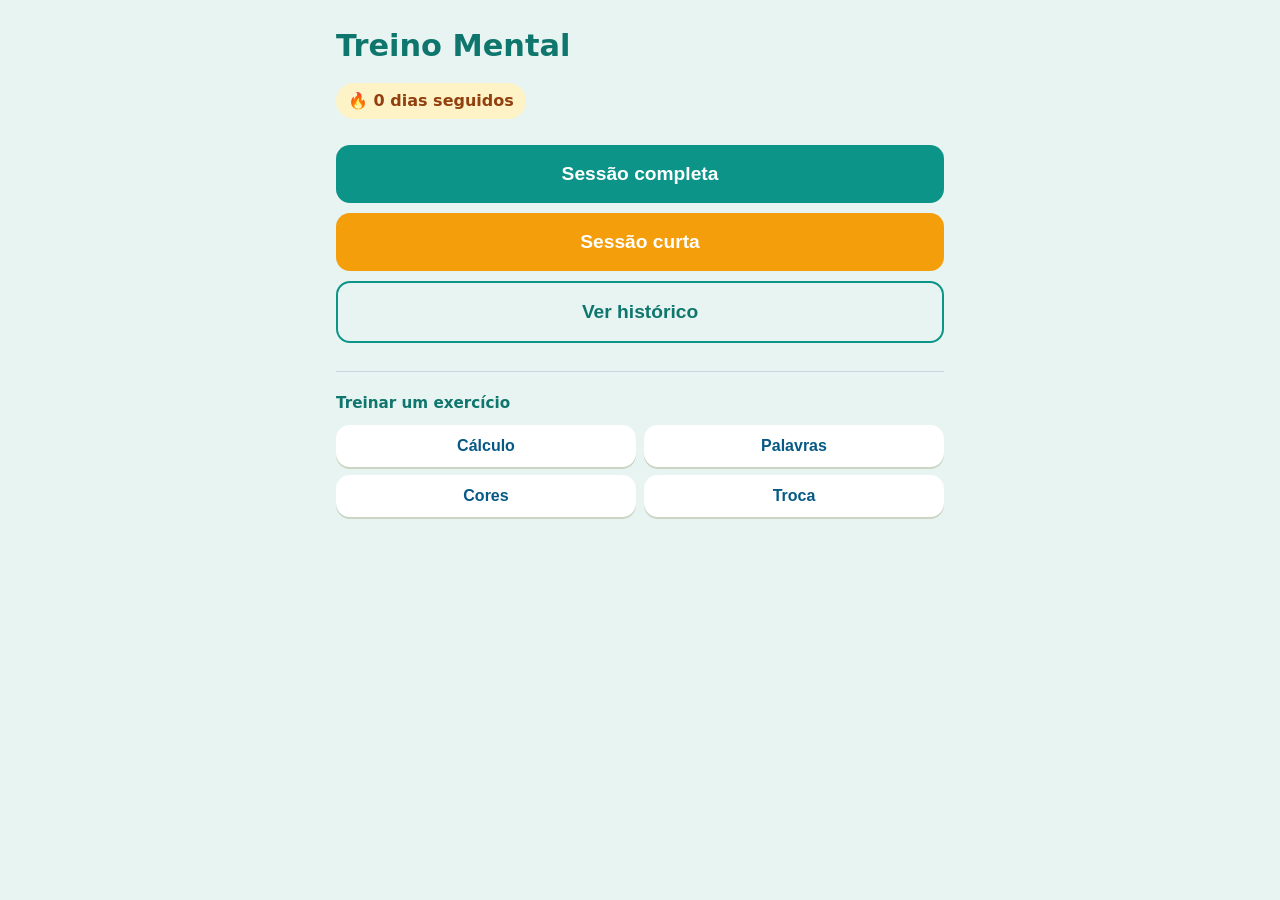
<file: index.html>
<!DOCTYPE html>
<html lang="pt-BR">
<head>
  <meta charset="UTF-8" />
  <meta name="viewport" content="width=device-width, initial-scale=1, viewport-fit=cover" />
  <title>Treino Mental</title>
  <link rel="manifest" href="./manifest.webmanifest" />
  <link rel="stylesheet" href="./css/style.css" />
</head>
<body>
  <main id="app">

    <!-- HOME -->
    <section id="screen-home" class="screen active">
      <h1>Treino Mental</h1>
      <p id="streak">🔥 0 dias seguidos</p>

      <button id="btn-full" class="big">Sessão completa</button>
      <button id="btn-short" class="big secondary">Sessão curta</button>
      <button id="btn-history" class="big ghost">Ver histórico</button>

      <div class="single-train">
        <p class="section-title">Treinar um exercício</p>
        <div class="single-row">
          <button class="single-btn" data-single="calc">Cálculo</button>
          <button class="single-btn" data-single="words">Palavras</button>
          <button class="single-btn" data-single="stroop">Cores</button>
          <button class="single-btn" data-single="switch">Troca</button>
        </div>
      </div>
    </section>

    <!-- EX1 — CÁLCULO -->
    <section id="screen-calc" class="screen">
      <header class="topbar">
        <span id="calc-timer">00:00</span>
        <span id="calc-counter">1 / 100</span>
      </header>
      <div class="progress"><div id="calc-progress" class="bar"></div></div>
      <div id="calc-question">7 × 8 =</div>
      <div id="calc-answer" class="calc-answer">—</div>
      <div class="keypad">
        <button class="key" data-key="1">1</button>
        <button class="key" data-key="2">2</button>
        <button class="key" data-key="3">3</button>
        <button class="key" data-key="4">4</button>
        <button class="key" data-key="5">5</button>
        <button class="key" data-key="6">6</button>
        <button class="key" data-key="7">7</button>
        <button class="key" data-key="8">8</button>
        <button class="key" data-key="9">9</button>
        <button class="key key-fn" data-key="back">⌫</button>
        <button class="key" data-key="0">0</button>
        <button class="key key-enter" data-key="enter">OK</button>
      </div>
    </section>

    <section id="screen-calc-result" class="screen">
      <h2>Resultado — Cálculo</h2>
      <p id="calc-summary"></p>
      <button id="btn-calc-next">Continuar</button>
      <button id="btn-calc-home" class="secondary">Voltar à Home</button>
    </section>

    <!-- EX2 — PALAVRAS (cronômetro abaixo da grade) -->
    <section id="screen-words" class="screen">
      <div id="words-grid" class="words-grid"></div>
      <div class="words-footer">
        <span id="words-timer" class="words-timer">2:00</span>
        <button id="btn-words-done" class="ghost small">Já memorizei</button>
      </div>
    </section>

    <section id="screen-transition" class="screen centered">
      <h2>Feche os olhos</h2>
      <p>Respire fundo. Você terá que lembrar das palavras em instantes.</p>
      <div id="transition-timer" class="huge">10</div>
    </section>

    <section id="screen-recall" class="screen">
      <h2>Quais palavras você lembra?</h2>
      <div class="recall-row">
        <input id="recall-input" type="text" autocomplete="off" autocapitalize="off" />
        <button id="recall-add">Adicionar</button>
      </div>
      <div id="recall-chips" class="chips"></div>
      <button id="recall-done" class="big">Terminei</button>
    </section>

    <section id="screen-words-result" class="screen">
      <h2>Resultado — Memória de palavras</h2>
      <p id="words-summary"></p>
      <div id="words-detail" class="words-grid small"></div>
      <button id="btn-words-next">Continuar</button>
      <button id="btn-words-home" class="secondary">Voltar à Home</button>
    </section>

    <!-- EX3 — STROOP -->
    <section id="screen-stroop-intro" class="screen centered">
      <h2>Teste das cores</h2>
      <p>Vai aparecer uma palavra de cor escrita em <strong>outra cor</strong>.</p>
      <p>Toque na <strong>COR DA TINTA</strong>, não no que está escrito.</p>
      <div class="stroop-example">
        <span class="stroop-example-word" style="color:#3b82f6">VERMELHO</span>
        <span class="stroop-example-arrow">→</span>
        <button class="color-btn small" data-color="blue" aria-label="Azul" disabled></button>
      </div>
      <p class="hint">No exemplo acima, a resposta correta é <strong>azul</strong>.</p>
      <button id="btn-stroop-start" class="big">Começar</button>
    </section>

    <section id="screen-stroop" class="screen">
      <header class="topbar">
        <span id="stroop-timer">00:00</span>
        <span id="stroop-counter">1 / 30</span>
      </header>
      <div class="progress"><div id="stroop-progress" class="bar"></div></div>
      <div id="stroop-word" class="stroop-word">VERMELHO</div>
      <div class="stroop-buttons">
        <button class="color-btn" data-color="red"    aria-label="Vermelho"></button>
        <button class="color-btn" data-color="blue"   aria-label="Azul"></button>
        <button class="color-btn" data-color="green"  aria-label="Verde"></button>
        <button class="color-btn" data-color="yellow" aria-label="Amarelo"></button>
      </div>
    </section>

    <section id="screen-stroop-result" class="screen">
      <h2>Resultado — Cores</h2>
      <p id="stroop-summary"></p>
      <button id="btn-stroop-next">Continuar</button>
      <button id="btn-stroop-home" class="secondary">Voltar à Home</button>
    </section>

    <!-- EX4 — TAREFA DE TROCA -->
    <section id="screen-switch-intro" class="screen centered">
      <h2>Tarefa de troca</h2>
      <p>A regra muda a cada rodada, conforme a cor do fundo:</p>
      <div class="switch-example-row">
        <div class="switch-example-card blue">
          <p class="switch-example-q">O número é <strong>par</strong>?</p>
          <p class="switch-example-a">ex: <strong>8</strong> → Sim</p>
        </div>
        <div class="switch-example-card green">
          <p class="switch-example-q">A letra é <strong>vogal</strong>?</p>
          <p class="switch-example-a">ex: <strong>A</strong> → Sim</p>
        </div>
      </div>
      <p class="hint">Responda rápido. Não pense duas vezes.</p>
      <button id="btn-switch-start" class="big">Começar</button>
    </section>

    <section id="screen-switch" class="screen switch-screen">
      <header class="topbar">
        <span id="switch-timer">00:00</span>
        <span id="switch-counter">1 / 15</span>
      </header>
      <div class="progress"><div id="switch-progress" class="bar"></div></div>
      <div id="switch-stage" class="switch-stage blue">
        <p id="switch-question" class="switch-question">O número é par?</p>
        <div id="switch-stimulus" class="switch-stimulus">8</div>
      </div>
      <div class="switch-buttons">
        <button class="switch-btn yes" data-answer="yes">Sim</button>
        <button class="switch-btn no"  data-answer="no">Não</button>
      </div>
    </section>

    <section id="screen-switch-result" class="screen">
      <h2>Resultado — Tarefa de troca</h2>
      <p id="switch-summary"></p>
      <button id="btn-switch-next">Ver resumo</button>
      <button id="btn-switch-home" class="secondary">Voltar à Home</button>
    </section>

    <!-- RESUMO DA SESSÃO -->
    <section id="screen-summary" class="screen">
      <h2>Resumo da sessão</h2>
      <div id="summary-cards"></div>
      <button id="btn-home" class="big">Voltar à Home</button>
    </section>

    <!-- HISTÓRICO -->
    <section id="screen-history" class="screen">
      <h2>Histórico</h2>

      <div class="history-filter">
        <button class="filter-btn active" data-range="7">7 dias</button>
        <button class="filter-btn" data-range="30">30 dias</button>
        <button class="filter-btn" data-range="all">Tudo</button>
      </div>

      <div id="history-empty" class="history-empty" hidden>
        <p>Nenhuma sessão registrada neste período.</p>
      </div>

      <div id="history-charts" class="history-charts"></div>

      <h3 class="history-subtitle">Sessões recentes</h3>
      <div id="history-list" class="history-list"></div>

      <button id="btn-history-home" class="big secondary">Voltar à Home</button>
    </section>

  </main>
  <script type="module" src="./js/app.js"></script>
</body>
</html>
</file>
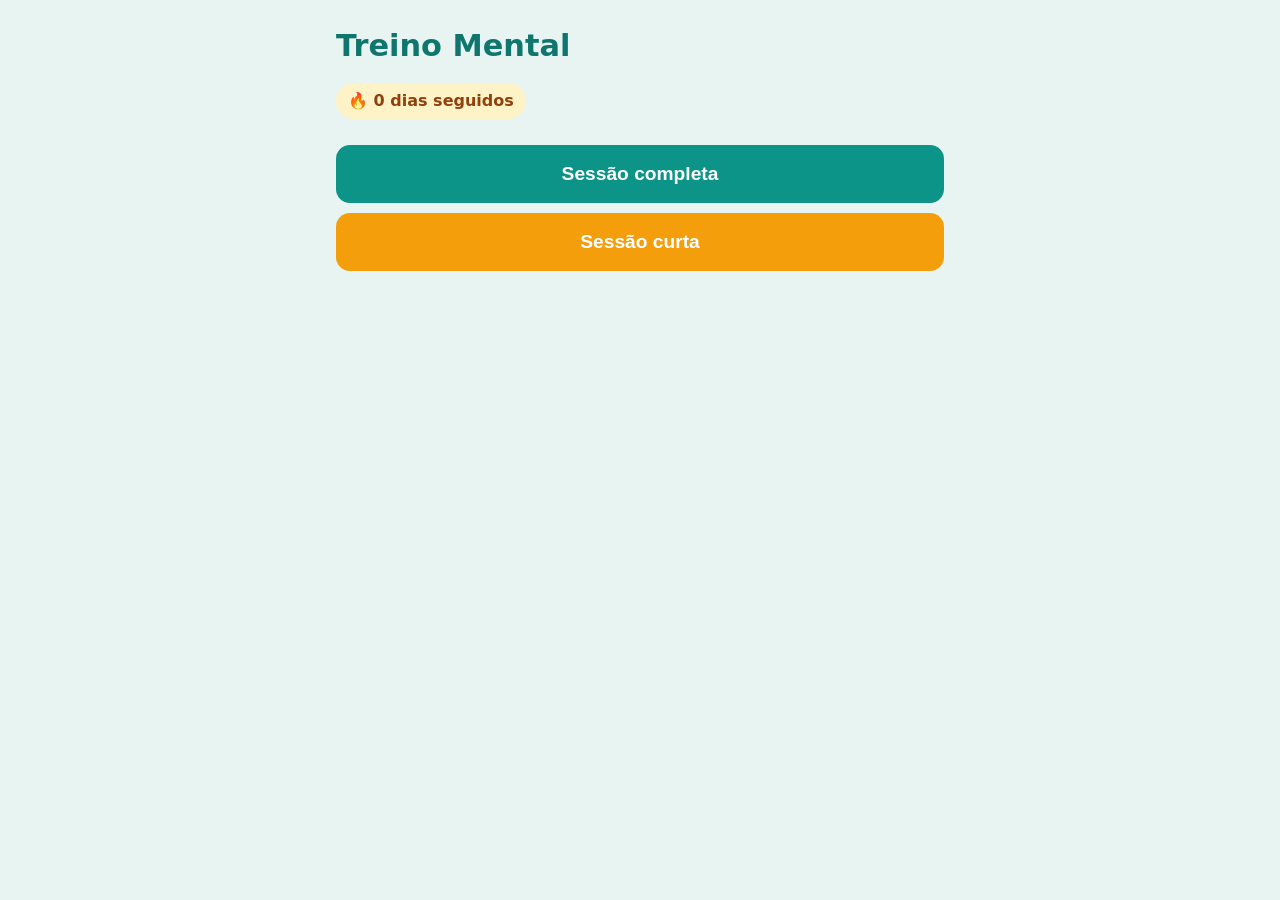
<file: app/index.html>
<!DOCTYPE html>
<html lang="pt-BR">
<head>
  <meta charset="UTF-8" />
  <meta name="viewport" content="width=device-width, initial-scale=1" />
  <title>Treino Mental</title>
  <link rel="manifest" href="/manifest.webmanifest" />
  <link rel="stylesheet" href="/css/style.css" />
</head>
<body>
  <main id="app">

    <!-- HOME -->
    <section id="screen-home" class="screen active">
      <h1>Treino Mental</h1>
      <p id="streak">🔥 0 dias seguidos</p>
      <button id="btn-full" class="big">Sessão completa</button>
      <button id="btn-short" class="big secondary">Sessão curta</button>
    </section>

    <!-- EX1 — CÁLCULO -->
    <section id="screen-calc" class="screen">
      <header class="topbar">
        <span id="calc-timer">0.0s</span>
        <span id="calc-counter">1 / 100</span>
      </header>
      <div class="progress"><div id="calc-progress" class="bar"></div></div>
      <div id="calc-question">7 × 8 =</div>
      <input id="calc-input" type="number" inputmode="numeric" autocomplete="off" />
      <button id="calc-confirm">Confirmar</button>
    </section>

    <!-- RESULTADO EX1 -->
    <section id="screen-calc-result" class="screen">
      <h2>Resultado — Cálculo</h2>
      <p id="calc-summary"></p>
      <button id="btn-to-words">Continuar</button>
    </section>

    <!-- EX2 — PALAVRAS (exibição) -->
    <section id="screen-words" class="screen">
      <header class="topbar"><span id="words-timer">2:00</span></header>
      <div id="words-grid" class="words-grid"></div>
      <button id="btn-words-done" class="big secondary">Já memorizei</button>
    </section>

    <!-- EX2 — TRANSIÇÃO -->
    <section id="screen-transition" class="screen centered">
      <h2>Feche os olhos</h2>
      <p>Respire fundo. Você terá que lembrar das palavras em instantes.</p>
      <div id="transition-timer" class="huge">10</div>
    </section>

    <!-- EX2 — RECORDAÇÃO -->
    <section id="screen-recall" class="screen">
      <h2>Quais palavras você lembra?</h2>
      <div class="recall-row">
        <input id="recall-input" type="text" autocomplete="off" autocapitalize="off" />
        <button id="recall-add">Adicionar</button>
      </div>
      <div id="recall-chips" class="chips"></div>
      <button id="recall-done" class="big">Terminei</button>
    </section>

    <!-- RESULTADO EX2 -->
    <section id="screen-words-result" class="screen">
      <h2>Resultado — Memória de palavras</h2>
      <p id="words-summary"></p>
      <div id="words-detail" class="words-grid small"></div>
      <button id="btn-to-stroop">Continuar</button>
    </section>

    <!-- EX3 — STROOP -->
    <section id="screen-stroop" class="screen">
      <header class="topbar">
        <span id="stroop-timer">0.0s</span>
        <span id="stroop-counter">1 / 30</span>
      </header>
      <div class="progress"><div id="stroop-progress" class="bar"></div></div>
      <div id="stroop-word" class="stroop-word">VERMELHO</div>
      <div class="stroop-buttons">
        <button class="color-btn" data-color="red"    aria-label="Vermelho"></button>
        <button class="color-btn" data-color="blue"   aria-label="Azul"></button>
        <button class="color-btn" data-color="green"  aria-label="Verde"></button>
        <button class="color-btn" data-color="yellow" aria-label="Amarelo"></button>
      </div>
    </section>

    <!-- RESULTADO EX3 -->
    <section id="screen-stroop-result" class="screen">
      <h2>Resultado — Cores</h2>
      <p id="stroop-summary"></p>
      <button id="btn-to-summary">Ver resumo</button>
    </section>

    <!-- RESUMO DA SESSÃO -->
    <section id="screen-summary" class="screen">
      <h2>Resumo da sessão</h2>
      <div id="summary-cards"></div>
      <button id="btn-home" class="big">Voltar à Home</button>
    </section>

  </main>
  <script type="module" src="/js/app.js"></script>
</body>
</html>
</file>
<file: css/style.css>
/* css/style.css — paleta clara e alegre */

* { box-sizing: border-box; }

body {
  margin: 0;
  font-family: system-ui, -apple-system, "Segoe UI", sans-serif;
  background: #e8f4f1;
  color: #1f2937;
  min-height: 100dvh;
  -webkit-tap-highlight-color: transparent;
}

#app {
  max-width: 640px;
  margin: 0 auto;
  padding: 20px 16px calc(20px + env(safe-area-inset-bottom));
}

.screen { display: none; }
.screen.active { display: block; }

h1 { font-size: 1.9rem; color: #0f766e; margin: 8px 0 4px; }
h2 { font-size: 1.35rem; color: #0f766e; }
p  { line-height: 1.5; color: #374151; }

#streak {
  background: #fef3c7;
  color: #92400e;
  display: inline-block;
  padding: 6px 12px;
  border-radius: 999px;
  font-weight: 600;
  margin-bottom: 16px;
}

button {
  font-size: 1.1rem;
  font-weight: 600;
  padding: 14px 20px;
  border-radius: 14px;
  border: none;
  background: #0d9488;
  color: #fff;
  cursor: pointer;
  margin: 6px 4px;
  transition: transform .06s ease, filter .15s ease;
}
button:active { transform: scale(.97); }
button.secondary { background: #f59e0b; color: #fff; }
button.ghost      { background: transparent; color: #0f766e; border: 2px solid #0d9488; }
button.big {
  display: block;
  width: 100%;
  padding: 18px;
  font-size: 1.2rem;
  margin: 10px 0;
}
button.small {
  font-size: .9rem;
  padding: 8px 14px;
  margin: 0;
}
button:disabled { opacity: .6; cursor: default; }

.single-train {
  margin-top: 28px;
  padding-top: 20px;
  border-top: 1px solid #cbd5e1;
}
.section-title {
  font-size: .95rem;
  color: #0f766e;
  font-weight: 700;
  margin: 0 0 10px;
}
.single-row {
  display: grid;
  grid-template-columns: repeat(2, 1fr);
  gap: 8px;
}
.single-btn {
  background: #ffffff;
  color: #075985;
  font-size: 1rem;
  padding: 12px 8px;
  margin: 0;
  box-shadow: 0 2px 0 #cbd5c4;
}

.topbar {
  display: flex;
  justify-content: space-between;
  font-variant-numeric: tabular-nums;
  font-weight: 600;
  color: #0f766e;
  margin-bottom: 8px;
}

.progress {
  height: 10px;
  background: #cfe6e0;
  border-radius: 6px;
  overflow: hidden;
  margin-bottom: 22px;
}
.progress .bar {
  height: 100%;
  background: linear-gradient(90deg, #34d399, #06b6d4);
  width: 0%;
  transition: width .15s;
}

/* EX1 */
#calc-question { font-size: 2.6rem; font-weight: 700; text-align: center; margin: 8px 0 6px; color: #0f172a; }
.calc-answer {
  text-align: center; font-size: 2rem; font-weight: 700;
  min-height: 56px; line-height: 56px; margin-bottom: 12px;
  background: #fff; border: 2px dashed #94b8b0; border-radius: 14px; color: #0d9488;
}
.keypad { display: grid; grid-template-columns: repeat(3, 1fr); gap: 10px; }
.key {
  font-size: 1.6rem; font-weight: 700; padding: 18px 0;
  border-radius: 14px; border: none; background: #fff; color: #0f172a;
  box-shadow: 0 2px 0 #cbd5c4; margin: 0;
}
.key:active { transform: translateY(1px); box-shadow: 0 1px 0 #cbd5c4; }
.key-fn    { background: #fde68a; color: #78350f; }
.key-enter { background: #0d9488; color: #fff; font-size: 1.3rem; }

/* ===== EX2 — Palavras (gap 4px, cronômetro no rodapé) ===== */
.words-grid {
  display: grid;
  grid-template-columns: repeat(2, 1fr);
  gap: 4px;
  margin: 0 0 6px;
}
.words-grid .word {
  background: #ffffff;
  padding: 8px 8px;
  border-radius: 10px;
  text-align: center;
  font-size: 1.5rem;
  font-weight: 700;
  line-height: 1.15;
  color: #1f2937;
  box-shadow: 0 1px 0 #cbd5c4;
  overflow-wrap: anywhere;
}

.words-footer {
  display: flex;
  align-items: center;
  justify-content: space-between;
  gap: 8px;
  margin-top: 4px;
}
.words-timer {
  font-variant-numeric: tabular-nums;
  font-weight: 700;
  font-size: 1.1rem;
  color: #0f766e;
}

.centered { text-align: center; padding-top: 40px; }
.huge { font-size: 5rem; font-weight: 700; margin: 24px 0; color: #0d9488; }

/* Resultado das palavras: 3 colunas compactas */
.words-grid.small {
  grid-template-columns: repeat(3, 1fr);
  gap: 4px;
}
.words-grid.small .word {
  font-size: .8rem;
  padding: 5px 3px;
  font-weight: 500;
}
.word.hit  { background: #dcfce7; color: #166534; }
.word.miss { background: #fee2e2; color: #991b1b; }

.recall-row { display: flex; gap: 8px; margin-bottom: 12px; }
.recall-row input {
  flex: 1; font-size: 1.1rem; padding: 12px 14px; border-radius: 12px;
  border: 2px solid #94b8b0; background: #fff; color: #1f2937;
}
.recall-row input:focus { outline: none; border-color: #0d9488; }
.recall-row button { margin: 0; }
.chips { display: flex; flex-wrap: wrap; gap: 8px; margin-bottom: 16px; min-height: 32px; }
.chips .chip { background: #ffffff; color: #075985; padding: 6px 12px; border-radius: 999px; font-weight: 600; font-size: .95rem; box-shadow: 0 1px 0 #cbd5c4; }

/* EX3 */
.stroop-word { font-size: 3rem; font-weight: 800; text-align: center; margin: 28px 0; letter-spacing: 2px; }
.stroop-buttons { display: grid; grid-template-columns: 1fr 1fr; gap: 12px; }
.color-btn { height: 92px; border-radius: 16px; border: none; cursor: pointer; margin: 0; }
.color-btn[data-color="red"]    { background: #ef4444; }
.color-btn[data-color="blue"]   { background: #3b82f6; }
.color-btn[data-color="green"]  { background: #22c55e; }
.color-btn[data-color="yellow"] { background: #facc15; }
.stroop-example { display: flex; align-items: center; justify-content: center; gap: 16px; margin: 24px 0; }
.stroop-example-word { font-size: 1.8rem; font-weight: 800; letter-spacing: 2px; }
.stroop-example-arrow { font-size: 1.6rem; color: #64748b; }
.color-btn.small { width: 52px; height: 52px; border-radius: 12px; margin: 0; }
.hint { color: #4b6470; font-size: .95rem; }

/* EX4 */
.switch-screen .switch-stage {
  border-radius: 20px; padding: 24px 16px 32px; margin: 8px 0 16px;
  text-align: center; transition: background .2s ease; min-height: 220px;
  display: flex; flex-direction: column; justify-content: center; align-items: center; gap: 12px;
}
.switch-stage.blue  { background: #dbeafe; }
.switch-stage.green { background: #dcfce7; }
.switch-question { font-size: 1.2rem; font-weight: 700; color: #1e3a8a; margin: 0; }
.switch-stage.green .switch-question { color: #14532d; }
.switch-stimulus { font-size: 5rem; font-weight: 800; color: #0f172a; line-height: 1; }
.switch-buttons { display: grid; grid-template-columns: 1fr 1fr; gap: 12px; }
.switch-btn {
  height: 92px; border-radius: 16px; border: none; font-size: 1.5rem;
  font-weight: 700; color: #fff; cursor: pointer; margin: 0;
}
.switch-btn.yes { background: #16a34a; }
.switch-btn.no  { background: #dc2626; }
.switch-stage.flash-ok  { animation: flashOk .18s ease; }
.switch-stage.flash-err { animation: flashErr .18s ease; }
@keyframes flashOk  { 0%,100% { filter: none; } 50% { filter: brightness(1.25); } }
@keyframes flashErr { 0%,100% { filter: none; } 50% { filter: brightness(.8) saturate(1.6); } }
.switch-example-row { display: grid; grid-template-columns: 1fr 1fr; gap: 10px; margin: 16px 0; }
.switch-example-card { border-radius: 14px; padding: 12px 10px; text-align: center; }
.switch-example-card.blue  { background: #dbeafe; }
.switch-example-card.green { background: #dcfce7; }
.switch-example-q { margin: 0 0 6px; font-weight: 700; font-size: .95rem; }
.switch-example-a { margin: 0; font-size: .85rem; color: #334155; }

/* RESUMO */
#summary-cards { display: flex; flex-direction: column; gap: 12px; margin: 16px 0; }
#summary-cards .card {
  background: #fff; border-radius: 14px; padding: 14px 16px; box-shadow: 0 2px 0 #cbd5c4;
}
#summary-cards .card h3 { margin: 0 0 6px; font-size: .95rem; color: #0f766e; }
#summary-cards .card p  { margin: 0; font-size: 1.1rem; color: #1f2937; }

/* HISTÓRICO */
.history-filter { display: flex; gap: 6px; margin: 8px 0 16px; }
.filter-btn { flex: 1; background: #ffffff; color: #334155; font-size: .9rem; padding: 10px 6px; margin: 0; box-shadow: 0 2px 0 #cbd5c4; }
.filter-btn.active { background: #0d9488; color: #fff; }
.history-charts { display: flex; flex-direction: column; gap: 16px; margin-bottom: 24px; }
.chart-card { background: #fff; border-radius: 14px; padding: 14px 16px 10px; box-shadow: 0 2px 0 #cbd5c4; }
.chart-card h3 { margin: 0 0 4px; font-size: .95rem; color: #0f766e; }
.chart-card .chart-sub { margin: 0 0 8px; font-size: .8rem; color: #4b6470; }
.chart-card svg { display: block; width: 100%; height: auto; }
.history-subtitle { font-size: 1rem; color: #0f766e; margin: 8px 0 10px; }
.history-list { display: flex; flex-direction: column; gap: 8px; margin-bottom: 20px; }
.history-item {
  background: #fff; border-radius: 12px; padding: 10px 14px; box-shadow: 0 2px 0 #cbd5c4;
  display: flex; justify-content: space-between; align-items: center; gap: 8px;
}
.history-item .hi-date { font-weight: 600; color: #1f2937; font-size: .95rem; }
.history-item .hi-meta { font-size: .8rem; color: #4b6470; }
.history-item .hi-badge {
  background: #d1e7e2; color: #075985; font-size: .75rem; font-weight: 700;
  padding: 4px 8px; border-radius: 999px; white-space: nowrap;
}
.history-empty { text-align: center; color: #4b6470; padding: 24px 0; }
</file>
